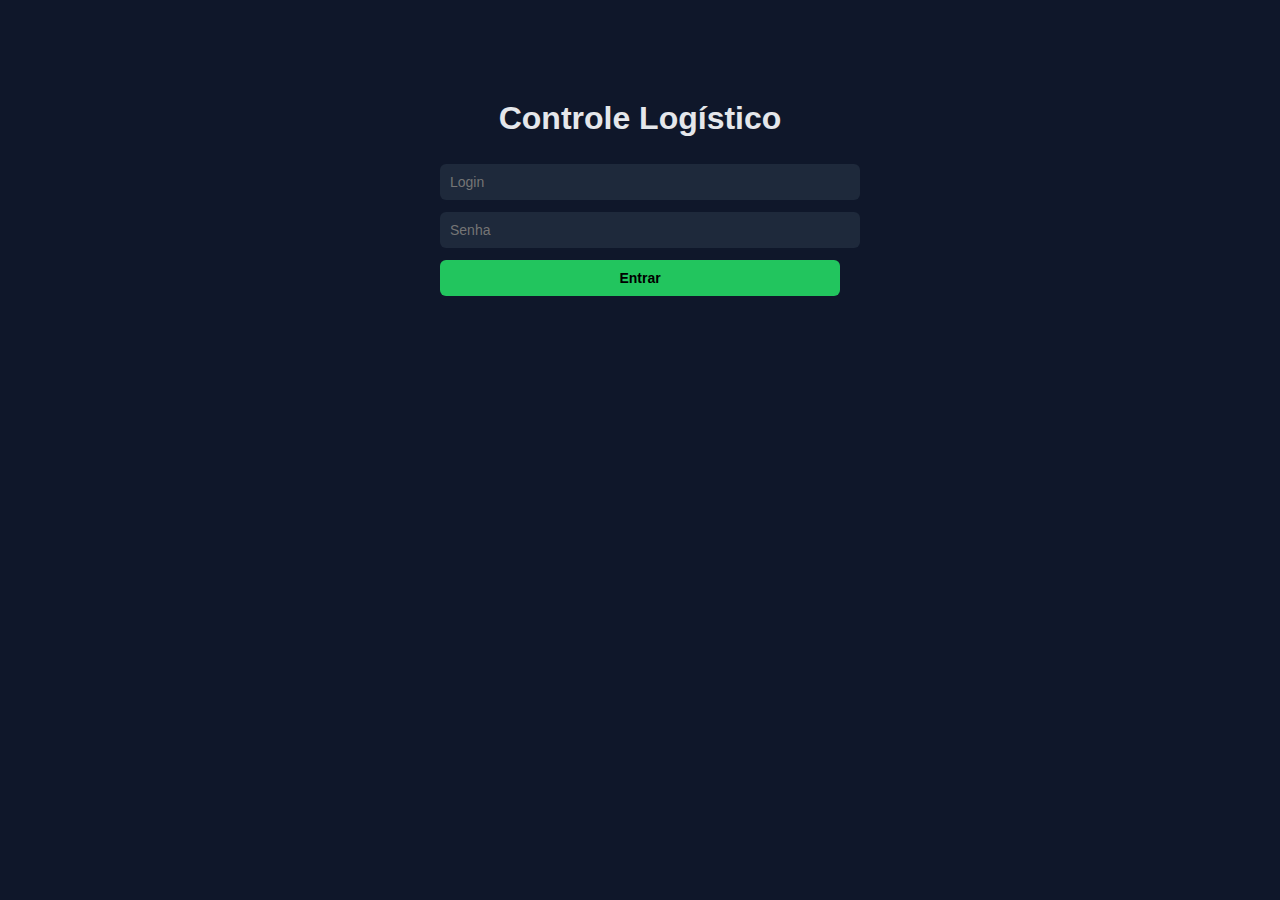
<file: index.html>
<!DOCTYPE html>
<html lang="pt-BR">
<head>
<meta charset="UTF-8">
<title>Controle Logístico</title>
<meta name="viewport" content="width=device-width, initial-scale=1.0">

<style>
body {
    font-family: Arial, sans-serif;
    background: #0f172a;
    color: #e5e7eb;
    margin: 0;
    padding: 20px;
}

.container {
    max-width: 900px;
    margin: auto;
}

h1, h2 {
    text-align: center;
}

/* INPUTS E BOTÕES */
input, button {
    width: 100%;
    padding: 10px;
    margin: 6px 0;
    border-radius: 6px;
    border: none;
    font-size: 14px;
}

input {
    background: #1e293b;
    color: #fff;
}

button {
    background: #22c55e;
    color: #000;
    cursor: pointer;
    font-weight: bold;
}

#happyHourBtn {
    background: transparent;
    color: #64748b;
    font-size: 12px;
    padding: 4px 8px;
    border: 1px solid #334155;
    border-radius: 6px;
    cursor: pointer;
    width: auto;
}

button:hover {
    background: #16a34a;
}

.delete {
    background: #ef4444;
    color: #fff;
}

.delete:hover {
    background: #dc2626;
}

.hidden {
    display: none;
}

/* HEADER */
.header {
    display: flex;
    justify-content: space-between;
    align-items: center;
    gap: 10px;
    margin-bottom: 10px;
}

/* LOGIN */
#loginBox {
    max-width: 400px;
    margin: 80px auto;
    text-align: center;
}

#loginError {
    color: #f87171;
}

/* LISTA */
ul {
    list-style: none;
    padding: 0;
}

li {
    background: #020617;
    padding: 12px;
    border-radius: 8px;
    margin-bottom: 10px;
}

.actions {
    margin-top: 8px;
    display: flex;
    gap: 8px;
}

/* LABELS */
.label {
    padding: 6px 10px;
    border-radius: 6px;
    font-weight: bold;
    margin-bottom: 8px;
    text-align: center;
}

.green {
    background: #22c55e;
    color: #000;
}

.yellow {
    background: #fde047;
    color: #000;
}

.orange {
    background: #f97316;
    color: #000;
}

.red {
    background: #ef4444;
    color: #fff;
}

.gray {
    background: #64748b;
    color: #fff;
}
</style>
</head>

<body>

<div class="container">

<!-- LOGIN -->
<div id="loginBox">
    <h1>Controle Logístico</h1>
    <input type="email" id="email" placeholder="Login">
    <input type="password" id="password" placeholder="Senha">
    <button id="loginBtn">Entrar</button>
    <p id="loginError"></p>
</div>

<!-- SISTEMA -->
<div id="system" class="hidden">

    <div class="header">
        <h1>Controle Logístico</h1>
        <button id="happyHourBtn">Happy Hour</button>
    </div>

    <form id="form">
        <input type="text" id="product" placeholder="Nome da mercadoria" required>
        <input type="text" id="courier" placeholder="Nome do entregador" required>

        <label>Início da entrega</label>
        <input type="datetime-local" id="start" required>

        <label>Previsão de término</label>
        <input type="datetime-local" id="expected" required>

        <label>Entrega confirmada</label>
        <input type="datetime-local" id="confirmed">

        <button type="submit">Salvar</button>
    </form>

    <h2>Entregas registradas</h2>
    <ul id="list"></ul>
</div>

</div>

<script>
/* ======================
   LOGIN FIXO
====================== */
const ADMIN_EMAIL = "admin@logistica.com";
const ADMIN_PASSWORD = "1234";

const loginBox = document.getElementById("loginBox");
const system = document.getElementById("system");
const loginBtn = document.getElementById("loginBtn");
const loginError = document.getElementById("loginError");
const happyHourBtn = document.getElementById("happyHourBtn");

loginBtn.onclick = () => {
    if (
        email.value.trim() === ADMIN_EMAIL &&
        password.value === ADMIN_PASSWORD
    ) {
        sessionStorage.setItem("logisticaLogin", "true");
        showSystem();
    } else {
        loginError.textContent = "Login ou senha inválidos";
    }
};

if (sessionStorage.getItem("logisticaLogin") === "true") {
    showSystem();
}

function showSystem() {
    loginBox.classList.add("hidden");
    system.classList.remove("hidden");
}

/* ======================
   HAPPY HOUR
====================== */
happyHourBtn.onclick = () => {
    window.location.href = "happyhour/index.html";
};

/* ======================
   DADOS
====================== */
let data = JSON.parse(sessionStorage.getItem("logisticaData")) || [];
const list = document.getElementById("list");
const form = document.getElementById("form");

/* ======================
   RENDER
====================== */
function render() {
    list.innerHTML = "";
    if (data.length === 0) {
        list.innerHTML = "<li>Nenhum registro cadastrado.</li>";
        return;
    }

    const now = new Date();

    data.forEach((item, index) => {
        const expected = new Date(item.expected);
        const confirmed = item.confirmed ? new Date(item.confirmed) : null;

        let labelText = "";
        let labelClass = "";
        let allowEdit = true;

        if (confirmed) {
            labelText = `Entregue em ${confirmed.toLocaleDateString()} às ${confirmed.toLocaleTimeString().slice(0,5)}`;
            labelClass = "green";
            allowEdit = false;
        } else {
            const diffMs = expected - now;
            const diffHours = Math.floor(diffMs / (1000 * 60 * 60));

            if (diffMs < 0) {
                labelText = "Entrega atrasada";
                labelClass = "red";
            } else if (diffHours <= 1) {
                labelText = "Entrega iminente (menos de 1 hora)";
                labelClass = "orange";
            } else {
                labelText = `Faltam ${diffHours} hora(s)`;
                labelClass = "yellow";
            }
        }

        const li = document.createElement("li");
        li.innerHTML = `
            <div class="label ${labelClass}">${labelText}</div>
            <strong>Mercadoria:</strong> ${item.product}<br>
            <strong>Entregador:</strong> ${item.courier}<br>
            <strong>Início:</strong> ${item.start}<br>
            <strong>Previsão:</strong> ${item.expected}<br>
            <strong>Confirmada:</strong> ${item.confirmed || "-"}
            <div class="actions">
                ${allowEdit ? `<button onclick="editItem(${index})">Editar</button>` : ""}
                ${allowEdit ? `<button class="delete" onclick="removeItem(${index})">Excluir</button>` : ""}
            </div>
        `;
        list.appendChild(li);
    });
}

/* ======================
   CRUD
====================== */
form.onsubmit = e => {
    e.preventDefault();

    data.push({
        product: product.value,
        courier: courier.value,
        start: start.value,
        expected: expected.value,
        confirmed: confirmed.value
    });

    save();
    form.reset();
};

function editItem(index) {
    const i = data[index];
    if (i.confirmed) return;

    product.value = i.product;
    courier.value = i.courier;
    start.value = i.start;
    expected.value = i.expected;
    confirmed.value = i.confirmed;

    data.splice(index, 1);
    save();
}

function removeItem(index) {
    if (data[index].confirmed) return;
    if (confirm("Excluir este registro?")) {
        data.splice(index, 1);
        save();
    }
}

function save() {
    sessionStorage.setItem("logisticaData", JSON.stringify(data));
    render();
}

render();
</script>

</body>
</html>
</file>
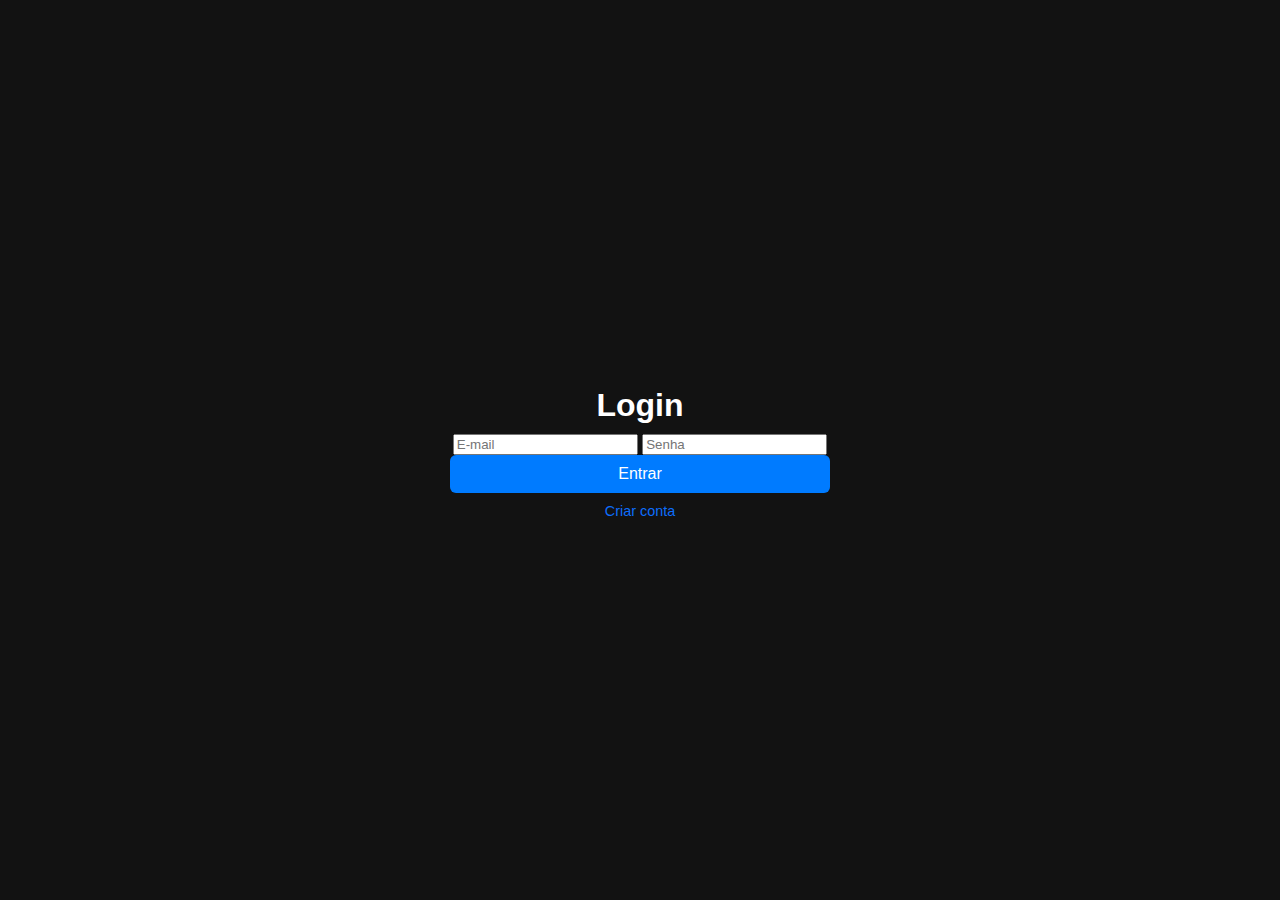
<file: happyhour/index.html>
<!DOCTYPE html>
<html lang="pt-BR">
<head>
    <meta charset="UTF-8">
    <title>Redirecionando...</title>

    <!-- Redirecionamento automático -->
    <meta http-equiv="refresh" content="0; url=login.html">

    <!-- Fallback JavaScript -->
    <script>
        window.location.replace("login.html");
    </script>
</head>
<body>
    <p>Redirecionando para a página de login...</p>
</body>
</html>
</file>
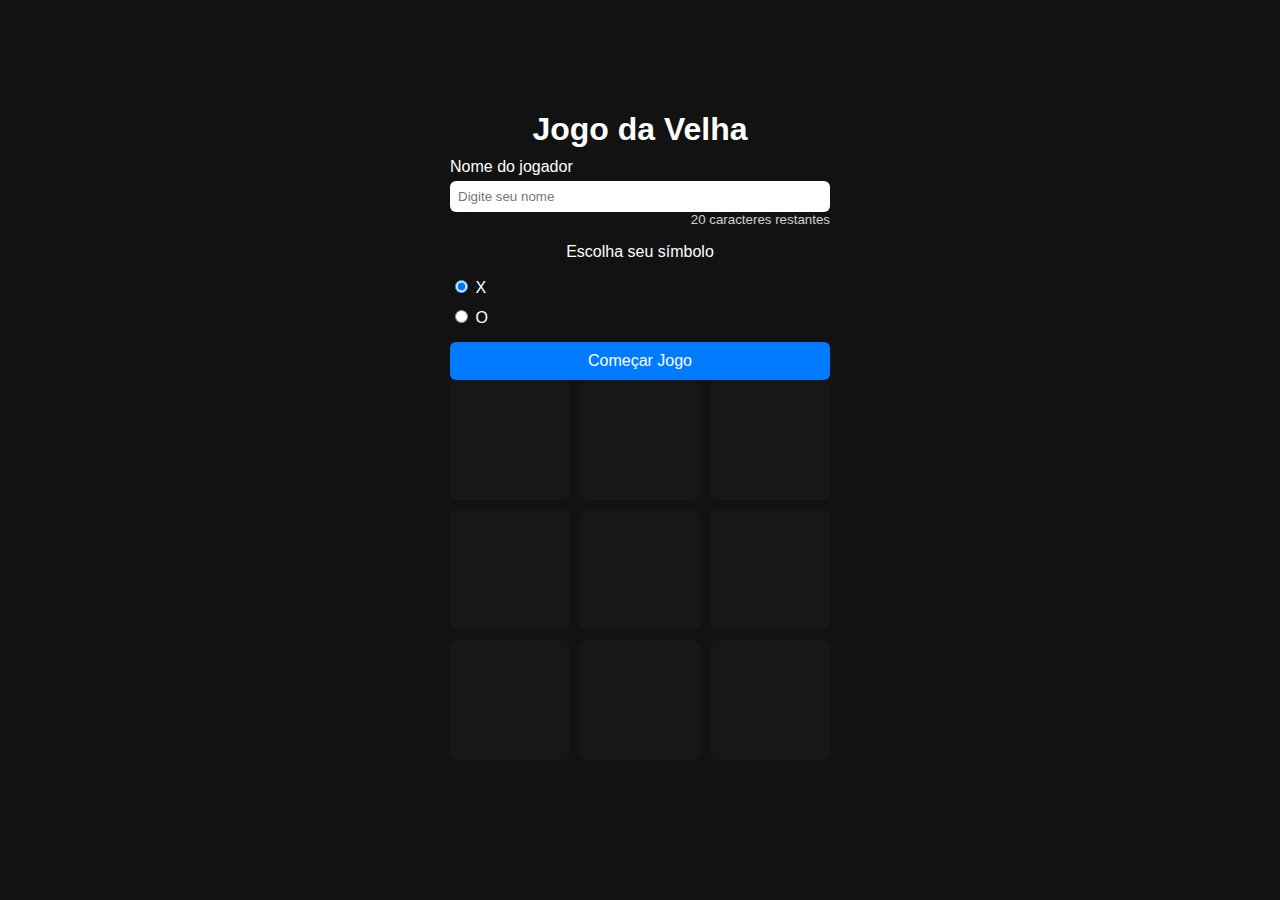
<file: jogo.html>
<!DOCTYPE html>
<html lang="pt-BR">
<head>
    <meta charset="UTF-8">
    <meta name="viewport" content="width=device-width, initial-scale=1.0">
    <title>Jogo da Velha - Player vs CPU</title>
    <link rel="stylesheet" href="style.css">
</head>
<body>

<div class="container">
    <h1>Jogo da Velha</h1>

    <!-- SETUP -->
    <div class="setup" id="setup">
        <label>
            Nome do jogador
            <input type="text" id="playerName" maxlength="20" placeholder="Digite seu nome">
            <small id="charCount">20 caracteres restantes</small>
        </label>

        <div class="symbol-choice">
            <p>Escolha seu símbolo</p>
            <label><input type="radio" name="symbol" value="X" checked> X</label>
            <label><input type="radio" name="symbol" value="O"> O</label>
        </div>

        <button id="startGameBtn">Começar Jogo</button>
    </div>

    <!-- PLACAR -->
    <div class="scoreboard hidden" id="scoreboard">
        <div><span id="playerLabel">Jogador</span>: <span id="playerScore">0</span></div>
        <div>CPU: <span id="cpuScore">0</span></div>
    </div>

    <!-- TABULEIRO -->
    <div class="board disabled" id="board">
        <div class="cell" data-index="0"></div>
        <div class="cell" data-index="1"></div>
        <div class="cell" data-index="2"></div>
        <div class="cell" data-index="3"></div>
        <div class="cell" data-index="4"></div>
        <div class="cell" data-index="5"></div>
        <div class="cell" data-index="6"></div>
        <div class="cell" data-index="7"></div>
        <div class="cell" data-index="8"></div>
    </div>

    <button id="resetBtn" class="hidden">Reiniciar Partida</button>
    <p id="status"></p>
</div>

<script src="script.js"></script>
</body>
</html>
</file>
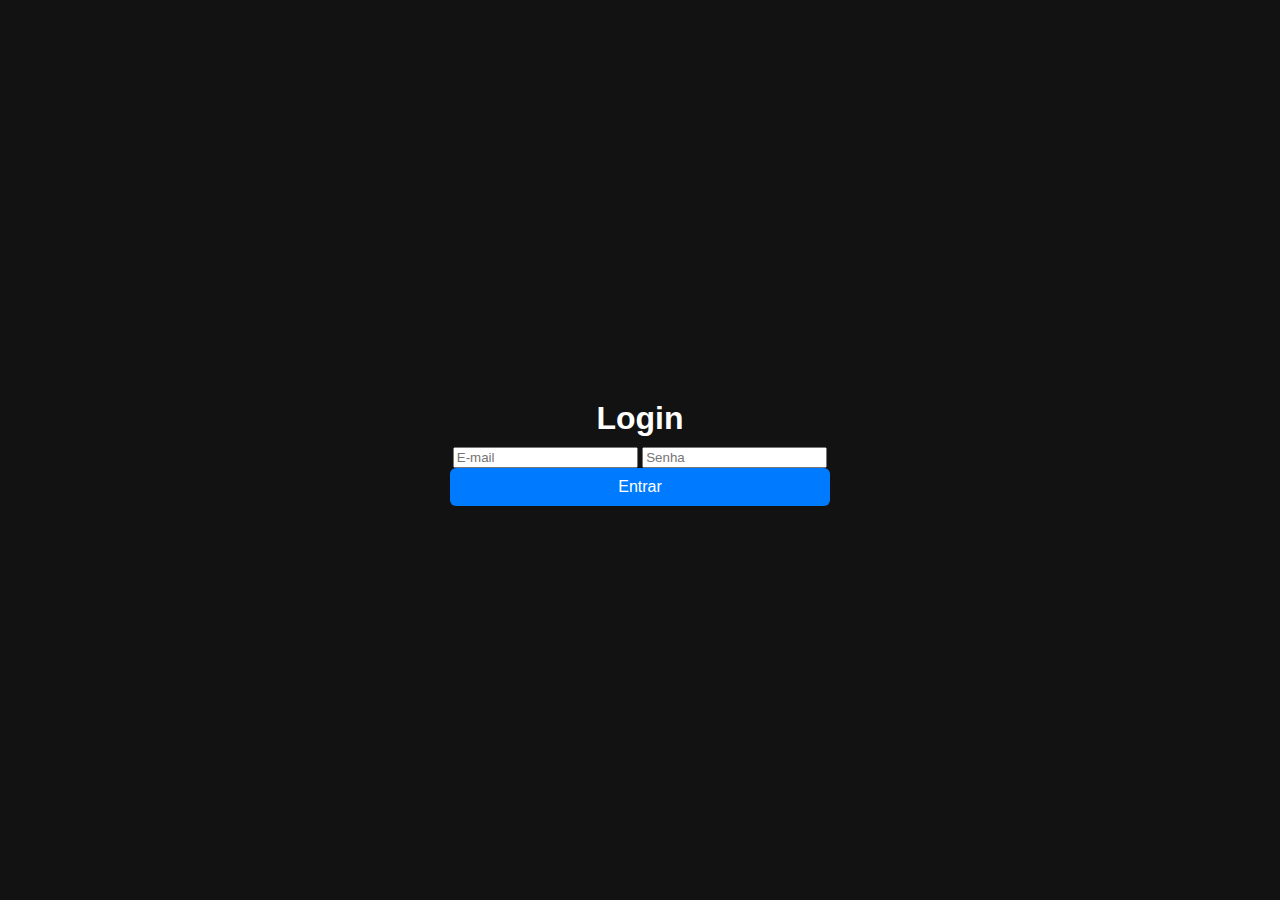
<file: login.html>
<!DOCTYPE html>
<html lang="pt-BR">
<head>
    <meta charset="UTF-8">
    <title>Login</title>
    <link rel="stylesheet" href="style.css">
</head>
<body>

<div class="container">
    <h1>Login</h1>

    <input type="email" id="email" placeholder="E-mail">
    <input type="password" id="password" placeholder="Senha">

    <button id="loginBtn">Entrar</button>

    <a href="logon.html" id="goRegister" class="hidden">
        Criar conta
    </a>

    <p id="error"></p>

</div>

<script src="auth.js"></script>
<script>
document.getElementById("loginBtn").addEventListener("click", () => {
    const user = getUser();

    if (!user.email || !user.password) {
        error.textContent = "Nenhuma conta cadastrada nesta sessão.";
        return;
    }

    if (email.value === user.email && password.value === user.password) {
        loginUser();
        window.location.href = "jogo.html";
    } else {
        error.textContent = "E-mail ou senha incorretos.";
    }
});
</script>

</body>
</html>
</file>
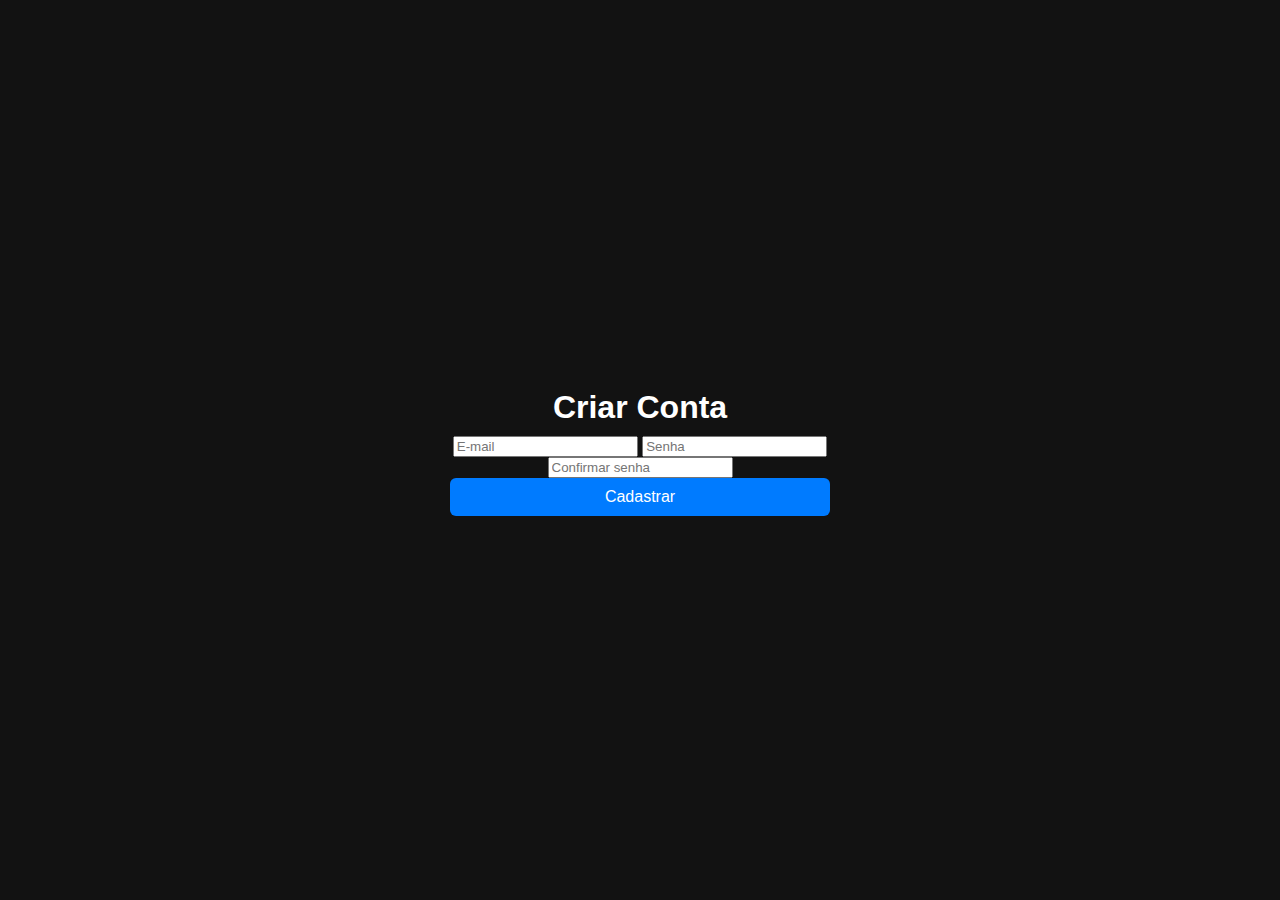
<file: logon.html>
<!DOCTYPE html>
<html lang="pt-BR">
<head>
    <meta charset="UTF-8">
    <title>Cadastro</title>
    <link rel="stylesheet" href="style.css">
</head>
<body>

<div class="container">
    <h1>Criar Conta</h1>

    <input type="email" id="email" placeholder="E-mail" required>
    <input type="password" id="password" placeholder="Senha" required>
    <input type="password" id="confirmPassword" placeholder="Confirmar senha" required>

    <button id="registerBtn">Cadastrar</button>
    <p id="error"></p>
</div>

<script src="auth.js"></script>
<script>
document.getElementById("registerBtn").addEventListener("click", () => {
    const emailInput = document.getElementById("email");
    const passwordInput = document.getElementById("password");
    const confirmInput = document.getElementById("confirmPassword");
    const error = document.getElementById("error");

    const emailValue = emailInput.value.trim();
    const passwordValue = passwordInput.value;
    const confirmValue = confirmInput.value;

    if (!emailValue || !passwordValue || !confirmValue) {
        error.textContent = "Preencha todos os campos.";
        return;
    }

    if (passwordValue !== confirmValue) {
        error.textContent = "As senhas não coincidem.";
        return;
    }

    saveUser(emailValue, passwordValue);
    window.location.href = "login.html";
});
</script>


</body>
</html>
</file>
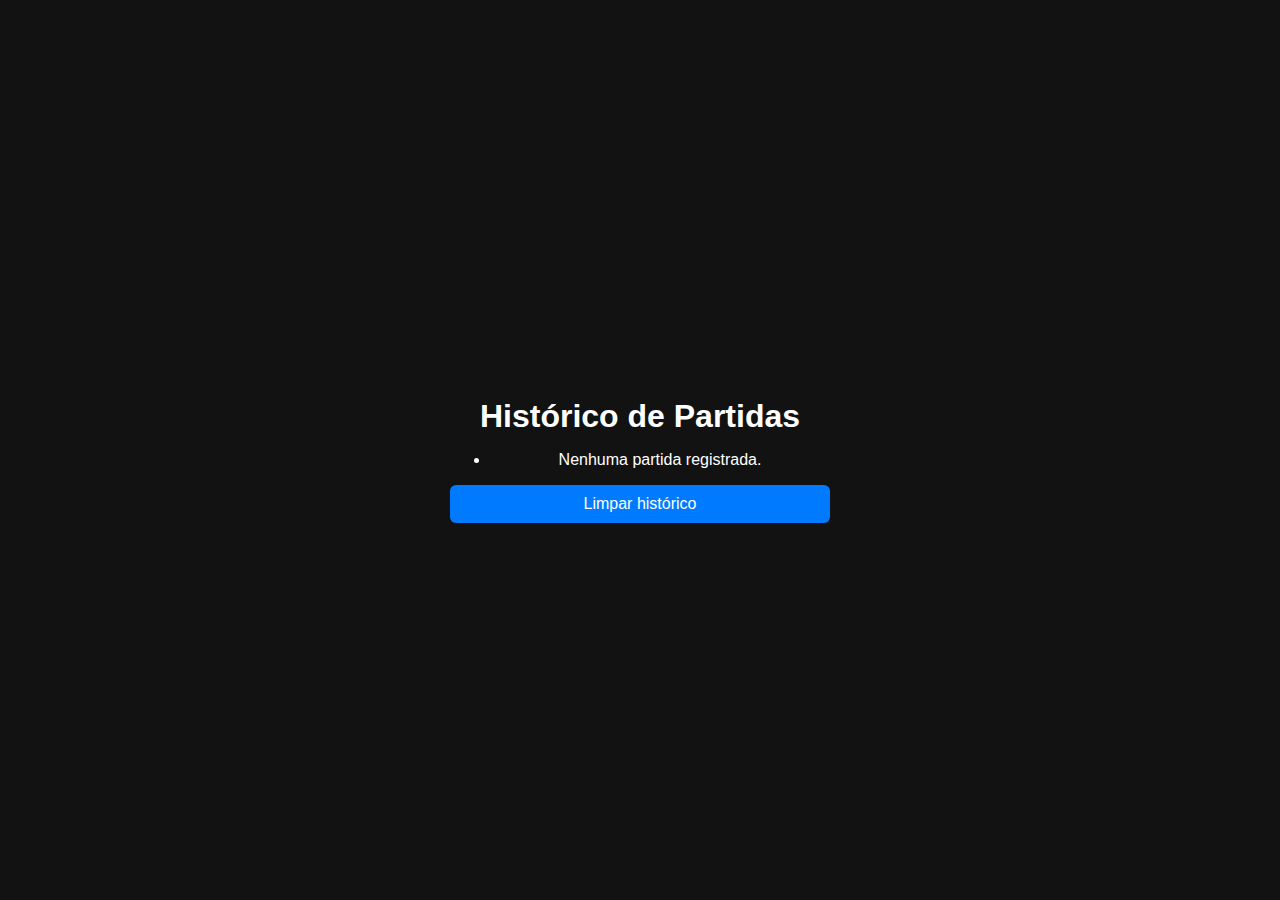
<file: placar.html>
<!DOCTYPE html>
<html lang="pt-BR">
<head>
    <meta charset="UTF-8">
    <title>Histórico de Partidas</title>
    <link rel="stylesheet" href="style.css">
</head>
<body>

<div class="container">
    <h1>Histórico de Partidas</h1>

    <ul id="historyList"></ul>

    <button id="clearHistoryBtn">Limpar histórico</button>
</div>

<script src="placar.js"></script>
</body>
</html>
</file>
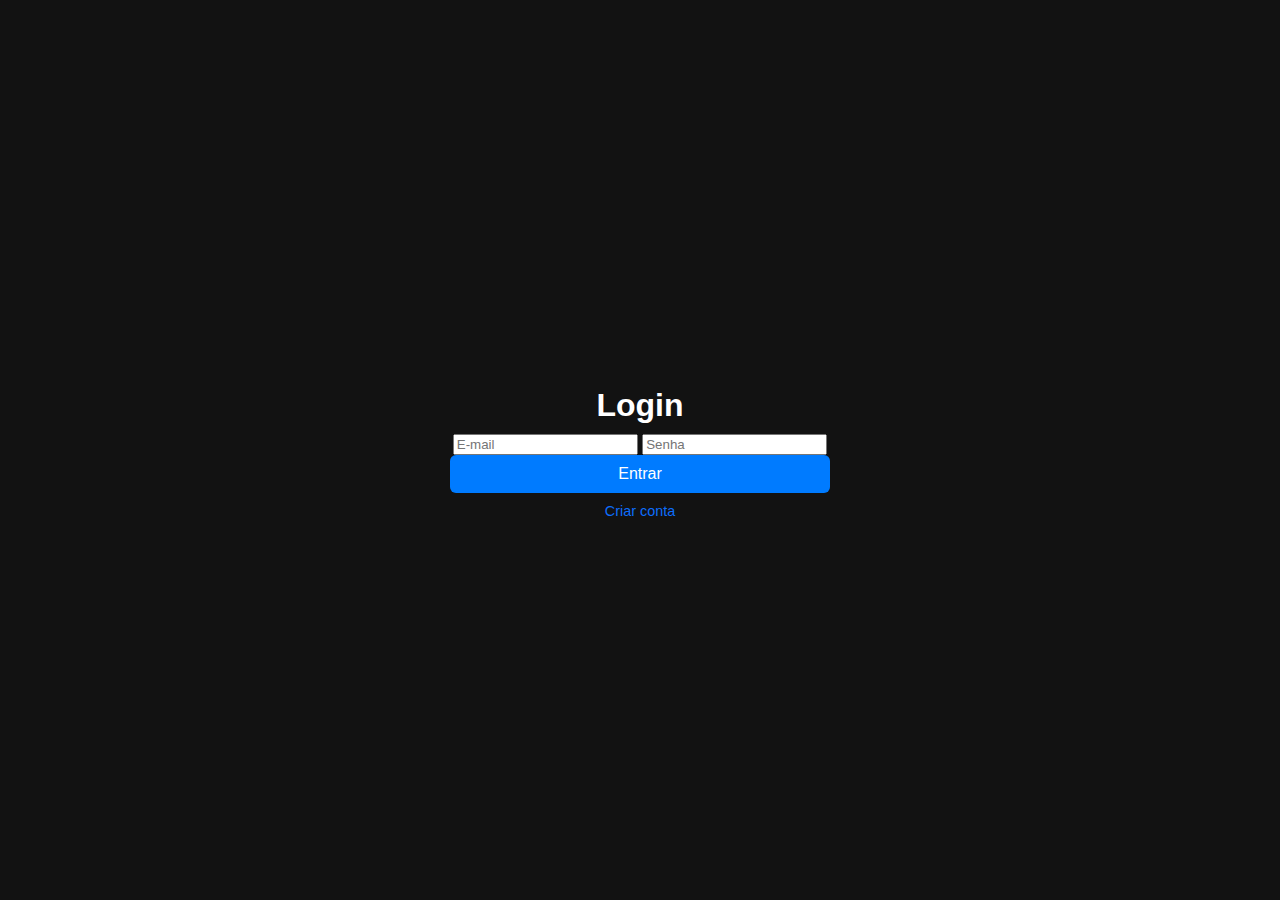
<file: happyhour/jogo.html>
<!DOCTYPE html>
<html lang="pt-BR">
<head>
    <meta charset="UTF-8">
    <meta name="viewport" content="width=device-width, initial-scale=1.0">
    <title>Jogo da Velha - Player vs CPU</title>
    <link rel="stylesheet" href="style.css">
</head>
<body>

<div class="container">
    <h1>Jogo da Velha</h1>

    <!-- SETUP -->
    <div class="setup" id="setup">
        <label>
            Nome do jogador
            <input type="text" id="playerName" maxlength="20" placeholder="Digite seu nome">
            <small id="charCount">20 caracteres restantes</small>
        </label>

        <div class="symbol-choice">
            <p>Escolha seu símbolo</p>
            <label><input type="radio" name="symbol" value="X" checked> X</label>
            <label><input type="radio" name="symbol" value="O"> O</label>
        </div>

        <button id="startGameBtn">Começar Jogo</button>
    </div>

    <!-- PLACAR -->
    <div class="scoreboard hidden" id="scoreboard">
        <div><span id="playerLabel">Jogador</span>: <span id="playerScore">0</span></div>
        <div>CPU: <span id="cpuScore">0</span></div>
    </div>

    <!-- TABULEIRO -->
    <div class="board disabled" id="board">
        <div class="cell" data-index="0"></div>
        <div class="cell" data-index="1"></div>
        <div class="cell" data-index="2"></div>
        <div class="cell" data-index="3"></div>
        <div class="cell" data-index="4"></div>
        <div class="cell" data-index="5"></div>
        <div class="cell" data-index="6"></div>
        <div class="cell" data-index="7"></div>
        <div class="cell" data-index="8"></div>
    </div>


    <div class="user-menu">
        <span id="userEmail"></span>

        <div>
            <button id="historyBtn">Histórico de partidas</button>
            <button id="logoutBtn">Sair da conta</button>
        </div>
    </div>


    <button id="resetBtn" class="hidden">Reiniciar Partida</button>
    <p id="status"></p>

    <div class="user-menu">
        <span id="userEmail"></span>
        <button id="deleteAccountBtn">Excluir Conta</button>
    </div>

</div>

<script src="script.js"></script>

<script src="auth.js"></script>
<script>
protectPage();
</script>
</body>
</html>
</file>
<file: style.css>
* {
    box-sizing: border-box;
    font-family: Arial, Helvetica, sans-serif;
}

body {
    margin: 0;
    background: #121212;
    color: #fff;
    display: flex;
    justify-content: center;
    align-items: center;
    min-height: 100vh;
}

.container {
    width: 100%;
    max-width: 420px;
    padding: 20px;
    text-align: center;
}

h1 {
    margin-bottom: 10px;
}

/* SETUP */
.setup label {
    display: block;
    margin-bottom: 10px;
    text-align: left;
}

.setup input[type="text"] {
    width: 100%;
    padding: 8px;
    margin-top: 5px;
    border-radius: 6px;
    border: none;
}

.setup small {
    display: block;
    text-align: right;
    opacity: 0.8;
}

.symbol-choice {
    margin: 15px 0;
}

.symbol-choice label {
    margin-right: 15px;
}

/* SCORE */
.scoreboard {
    display: flex;
    justify-content: space-between;
    margin-bottom: 15px;
    font-size: 1.1rem;
}

/* BOARD */
.board {
    display: grid;
    grid-template-columns: repeat(3, 1fr);
    gap: 10px;
    margin-bottom: 15px;
}

.board.disabled {
    pointer-events: none;
    opacity: 0.4;
}

.cell {
    background: #1f1f1f;
    aspect-ratio: 1;
    font-size: 2.5rem;
    display: flex;
    align-items: center;
    justify-content: center;
    cursor: pointer;
    border-radius: 8px;
}

.cell.taken {
    cursor: default;
}

/* BUTTONS */
button {
    padding: 10px;
    width: 100%;
    font-size: 1rem;
    border: none;
    border-radius: 6px;
    background: #007bff;
    color: #fff;
    cursor: pointer;
}

button:hover {
    background: #0056b3;
}

/* UTILS */
.hidden {
    display: none;
}

#status {
    margin-top: 10px;
    min-height: 20px;
}
</file>
<file: happyhour/style.css>
* {
    box-sizing: border-box;
    font-family: Arial, Helvetica, sans-serif;
}

body {
    margin: 0;
    background: #121212;
    color: #fff;
    display: flex;
    justify-content: center;
    align-items: center;
    min-height: 100vh;
}

.container {
    width: 100%;
    max-width: 420px;
    padding: 20px;
    text-align: center;
}

h1 {
    margin-bottom: 10px;
}

/* SETUP */
.setup label {
    display: block;
    margin-bottom: 10px;
    text-align: left;
}

.setup input[type="text"] {
    width: 100%;
    padding: 8px;
    margin-top: 5px;
    border-radius: 6px;
    border: none;
}

.setup small {
    display: block;
    text-align: right;
    opacity: 0.8;
}

.symbol-choice {
    margin: 15px 0;
}

.symbol-choice label {
    margin-right: 15px;
}

/* SCORE */
.scoreboard {
    display: flex;
    justify-content: space-between;
    margin-bottom: 15px;
    font-size: 1.1rem;
}

/* BOARD */
.board {
    display: grid;
    grid-template-columns: repeat(3, 1fr);
    gap: 10px;
    margin-bottom: 15px;
}

.board.disabled {
    pointer-events: none;
    opacity: 0.4;
}

.cell {
    background: #1f1f1f;
    aspect-ratio: 1;
    font-size: 2.5rem;
    display: flex;
    align-items: center;
    justify-content: center;
    cursor: pointer;
    border-radius: 8px;
}

.cell.taken {
    cursor: default;
}

/* BUTTONS */
button {
    padding: 10px;
    width: 100%;
    font-size: 1rem;
    border: none;
    border-radius: 6px;
    background: #007bff;
    color: #fff;
    cursor: pointer;
}

button:hover {
    background: #0056b3;
}

/* UTILS */
.hidden {
    display: none;
}

#status {
    margin-top: 10px;
    min-height: 20px;
}

.user-menu {
    display: flex;
    justify-content: space-between;
    align-items: center;
    font-size: 0.9rem;
    margin-bottom: 10px;
}

.user-menu button {
    width: auto;
    padding: 6px 10px;
    background: #dc3545;
}

#goRegister {
    display: block;
    margin-top: 10px;
    text-align: center;
    color: #0d6efd;
    text-decoration: none;
    font-size: 0.9rem;
}

#goRegister:hover {
    text-decoration: underline;
}

.user-menu div {
    display: flex;
    gap: 6px;
}

#logoutBtn {
    background: #dc3545;
}

#historyList {
    list-style: none;
    padding: 0;
    text-align: left;
    margin-bottom: 10px;
}

#historyList li {
    padding: 6px;
    border-bottom: 1px solid #333;
    font-size: 0.9rem;
}
</file>
